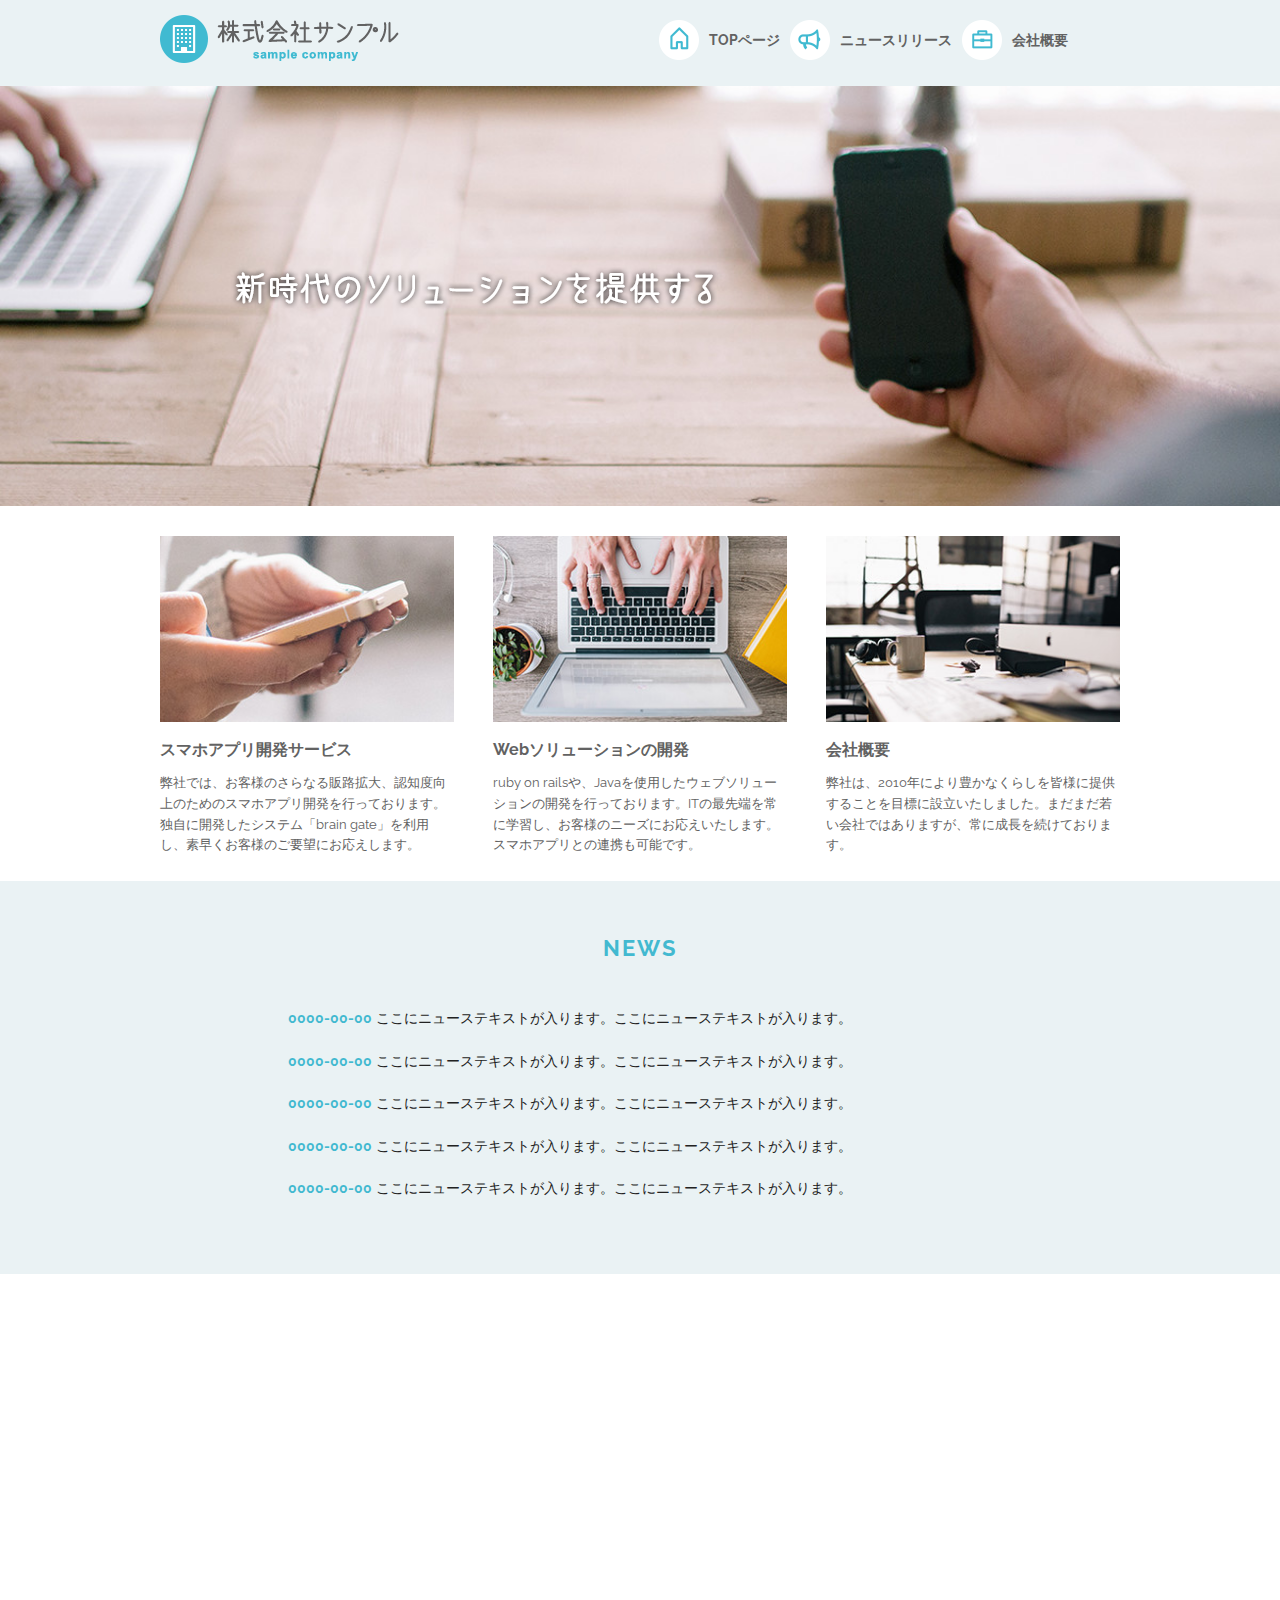
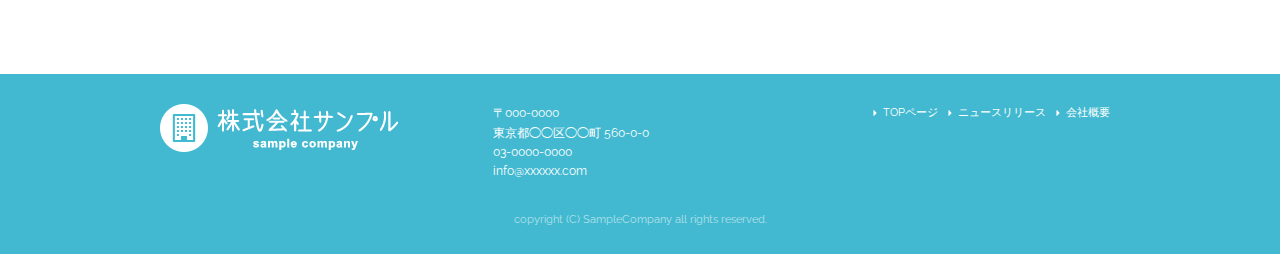
<file: index.html>
<!DOCTYPE html>
<html lang="ja">
<head>

  <!-- Basic Page Needs
  –––––––––––––––––––––––––––––––––––––––––––––––––– -->
  <meta charset="utf-8">
  <title>株式会社サンプル</title>
  <meta name="description" content="">
  <meta name="author" content="">

  <!-- Mobile Specific Metas
  –––––––––––––––––––––––––––––––––––––––––––––––––– -->
  <meta name="viewport" content="width=device-width, initial-scale=1">

  <!-- FONT
  –––––––––––––––––––––––––––––––––––––––––––––––––– -->
  <link href="//fonts.googleapis.com/css?family=Raleway:400,300,600" rel="stylesheet" type="text/css">

  <!-- CSS
  –––––––––––––––––––––––––––––––––––––––––––––––––– -->
  <link rel="stylesheet" href="css/normalize.css">
  <link rel="stylesheet" href="css/skeleton.css">
  <link rel="stylesheet" href="css/style.css">

  <!-- Favicon
  –––––––––––––––––––––––––––––––––––––––––––––––––– -->
  <link rel="icon" type="image/png" href="images/favicon.png">

</head>
<body>

  <!-- Primary Page Layout
  –––––––––––––––––––––––––––––––––––––––––––––––––– -->
<header>
  <div id="header_in" class="container">
    <div class="row">
      <div class="six columns logo">

        <h1><a href="index.html"><img class="u-max-full-width" src="images/top/logo.png" alt="株式会社サンプル" srcset="images/top/logo@2x.png 2x" /></a></h1>

      </div>
      <div class="six columns navi">

        <div class="sp_navi">
          <img id="sp_navi_btn" class="u-max-full-width" src="images/top/sp_navi.png" alt="sp_navi" srcset="images/top/sp_navi@2x.png 2x" />

          <ul class="sp_navi_li">
            <li><a href="index.html">TOPページ</a></li>
            <li><a href="news.html">ニュースリリース</a></li>
            <li><a href="company.html">会社概要</a></li>
          </ul>
        </div>
        <!-- sp_navi -->

        <div class="pc_navi">

          <ul class="pc_navi_li">
            <li class="navi_toppage"><a href="index.html">TOPページ</a></li>
            <li class="navi_news"><a href="news.html">ニュースリリース</a></li>
            <li class="navi_company"><a href="company.html">会社概要</a></li>
          </ul>

        </div>
        <!-- pc_navi -->

      </div>
    </div>
    <!-- row -->
  </div>
  <!-- header_in -->
</header>


<div id="cover_area">
  <div class="container">

    <div class="row">
      <div class="twelve columns">

        <img class="u-max-full-width" src="images/top/cover_read.png" alt="新時代のソリューションを提供する" srcset="images/top/cover_read@2x.png 2x" />

      </div>
    </div>

  </div>
</div>
<!-- #cover -->



<div id="service_area">

  <div class="container">
    <div class="row">

      <div class="four columns">

        <img class="u-max-full-width" src="images/top/service_01.jpg" alt="スマホアプリ開発サービス" srcset="images/top/service_01@2x.jpg 2x" />

        <div class="service_title">スマホアプリ開発サービス</div>
        <p>弊社では、お客様のさらなる販路拡大、認知度向上のためのスマホアプリ開発を行っております。独自に開発したシステム「brain gate」を利用し、素早くお客様のご要望にお応えします。</p>

      </div><!-- column -->
      <div class="four columns">

        <img class="u-max-full-width" src="images/top/service_02.jpg" alt="Webソリューションの開発" srcset="images/top/service_02@2x.jpg 2x" />

        <div class="service_title">Webソリューションの開発</div>
        <p>ruby on railsや、Javaを使用したウェブソリューションの開発を行っております。ITの最先端を常に学習し、お客様のニーズにお応えいたします。スマホアプリとの連携も可能です。</p>

      </div><!-- column -->
      <div class="four columns">

        <img class="u-max-full-width" src="images/top/service_03.jpg" alt="会社概要" srcset="images/top/service_03@2x.jpg 2x" />

        <div class="service_title">会社概要</div>
        <p>弊社は、2010年により豊かなくらしを皆様に提供することを目標に設立いたしました。まだまだ若い会社ではありますが、常に成長を続けております。</p>

      </div><!-- column -->

    </div>
  </div>

</div>
<!-- #service_area -->

<div id="news_area">

  <div class="container">
    <div class="row">

      <div class="twelve columns">

        <div class="news_title">NEWS</div>

        <ul class="news_lists">
          <li><span>0000-00-00</span> ここにニューステキストが入ります。ここにニューステキストが入ります。</li>
          <li><span>0000-00-00</span> ここにニューステキストが入ります。ここにニューステキストが入ります。</li>
          <li><span>0000-00-00</span> ここにニューステキストが入ります。ここにニューステキストが入ります。</li>
          <li><span>0000-00-00</span> ここにニューステキストが入ります。ここにニューステキストが入ります。</li>
          <li><span>0000-00-00</span> ここにニューステキストが入ります。ここにニューステキストが入ります。</li>
        </ul>

      </div>

    </div>
  </div>

</div>
<!-- #news_area -->

<div id="googlemap_area">


  <script src="//maps.google.com/maps/api/js?sensor=true"></script>
  <script type="text/javascript">
  function googleMap() {
  var latlng = new google.maps.LatLng(35.6694293,139.7189323);/* 座標 */
  var myOptions = {
  zoom: 16, /*拡大比率*/
  center: latlng,
  scrollwheel: false,
  disableDoubleClickZoom: true,
  draggable: false,
  mapTypeControlOptions: { mapTypeIds: ['style', google.maps.MapTypeId.ROADMAP] }
  };
  var map = new google.maps.Map(document.getElementById('map1'), myOptions);
  /*アイコン設定*/
  var icon = new google.maps.MarkerImage('images/top/pin.png',/*画像url*/
  new google.maps.Size(48,56),/*アイコンサイズ*/
  new google.maps.Point(0,0)/*アイコン位置*/
  );
  var markerOptions = {
  position: latlng,
  map: map,
  icon: icon,
  title: '株式会社サンプル',/*タイトル*/
  animation: google.maps.Animation.DROP/*アニメーション*/
  };
  var marker = new google.maps.Marker(markerOptions);
  /*取得スタイルの貼り付け*/
  var styleOptions = [
  {
  "stylers": [
  { "hue": '#eaf2f4' }
  ]
  }
  ];
  var styledMapOptions = { name: '株式会社サンプル' }/*地図右上のタイトル*/
  var sampleType = new google.maps.StyledMapType(styleOptions, styledMapOptions);
  map.mapTypes.set('style', sampleType);
  map.setMapTypeId('style');
  };
  google.maps.event.addDomListener(window, 'load', function() {
  googleMap();
  });
  </script>
  <div id="map1" style="width:100%; height:400px; margin:0 auto;"></div>


</div>
<!-- #googlemap_area -->

<footer>
  <div class="container">
    <div class="row">
      <div class="four columns sp">
        <img class="u-max-full-width" src="images/top/footer_logo.png" alt="株式会社サンプル" srcset="images/top/footer_logo@2x.png 2x" />
      </div>
      <!-- columns -->
      <div class="four columns foot_address sp">
        〒000-0000<br />
        東京都◯◯区◯◯町 560-0-0<br />
        03-0000-0000<br />
        info@xxxxxx.com
      </div>
      <!-- columns -->
      <div class="four columns">
        <ul class="foot_navi">
          <li><a href="">TOPページ</a></li>
          <li><a href="">ニュースリリース</a></li>
          <li><a href="">会社概要</a></li>
        </ul>
      </div>
      <!-- columns -->
    </div>
    <!-- row -->

    <div class="row">
      <div class="twelve columns sp">
        <p class="copy">copyright (C) SampleCompany all rights reserved.</p>
      </div>
      <!-- columns -->
    </div>
    <!-- row -->
  </div>
</footer>
<!-- //footer -->


<!-- End Document
  –––––––––––––––––––––––––––––––––––––––––––––––––– -->

<script type="text/javascript" src="//ajax.googleapis.com/ajax/libs/jquery/1.10.2/jquery.min.js"></script>

<script>
  $(function(){

    $(document).ready(function(){

      $("#sp_navi_btn").click(function () {
        $(this).next().slideToggle();
      });

    });

  });
</script>


</body>
</html>
</file>
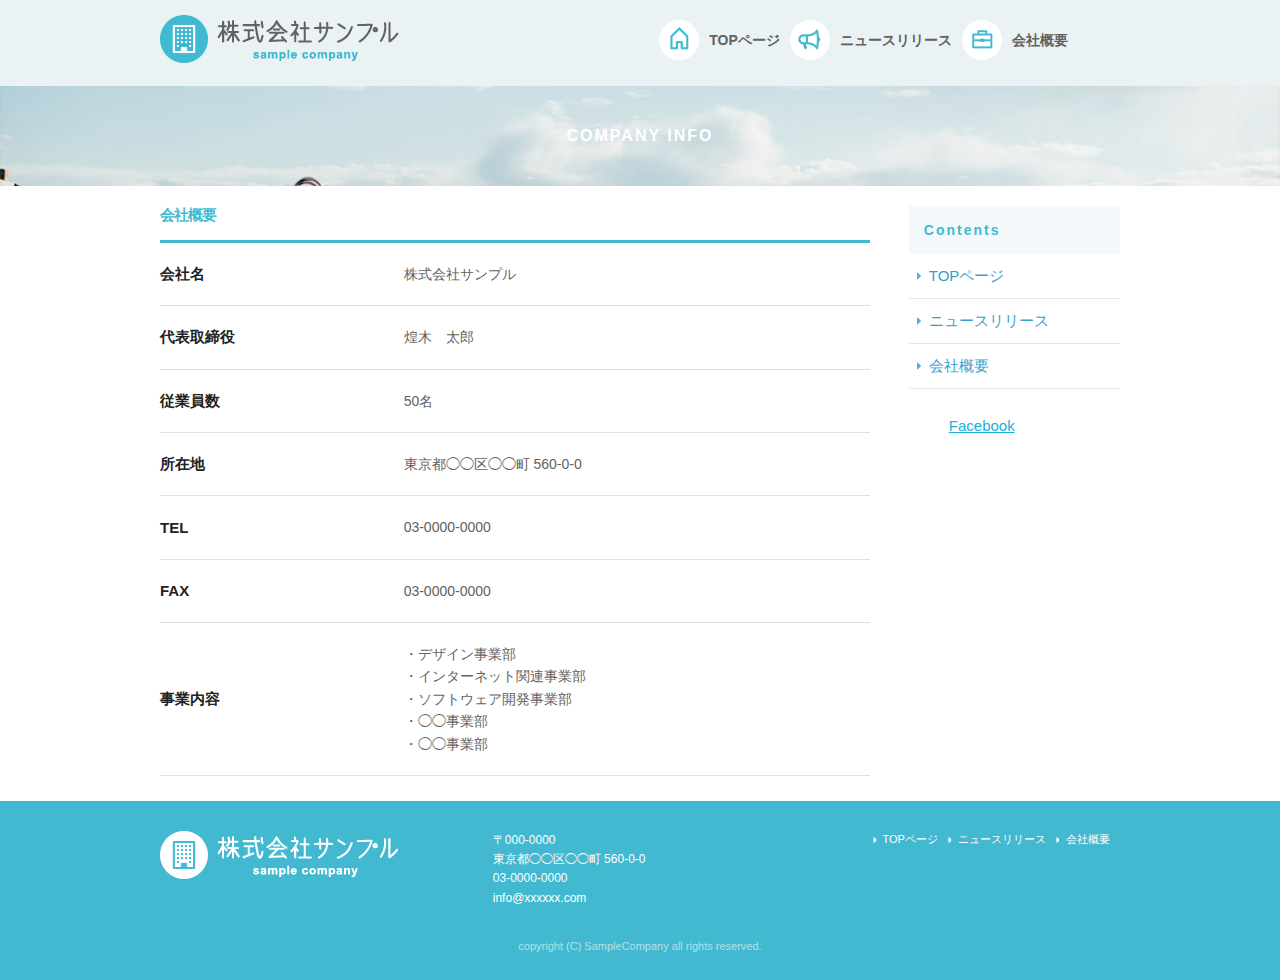
<file: company.html>
<!DOCTYPE html>
<html lang="ja">
<head>

  <!-- Basic Page Needs
  –––––––––––––––––––––––––––––––––––––––––––––––––– -->
  <meta charset="utf-8">
  <title>株式会社サンプル</title>
  <meta name="description" content="">
  <meta name="author" content="">

  <!-- Mobile Specific Metas
  –––––––––––––––––––––––––––––––––––––––––––––––––– -->
  <meta name="viewport" content="width=device-width, initial-scale=1">

  <!-- FONT
  –––––––––––––––––––––––––––––––––––––––––––––––––– -->
  

  <!-- CSS
  –––––––––––––––––––––––––––––––––––––––––––––––––– -->
  <link rel="stylesheet" href="css/normalize.css">
  <link rel="stylesheet" href="css/skeleton.css">
  <link rel="stylesheet" href="css/style.css">

  <!-- Favicon
  –––––––––––––––––––––––––––––––––––––––––––––––––– -->
  <link rel="icon" type="image/png" href="images/favicon.png">

</head>
<body>

  <!-- Primary Page Layout
  –––––––––––––––––––––––––––––––––––––––––––––––––– -->
<header>
  <div id="header_in" class="container">
    <div class="row">
      <div class="six columns logo">
        <h1><a href="index.html"><img class="u-max-full-width" src="images/top/logo.png" alt="株式会社サンプル" srcset="images/top/logo@2x.png 2x" /></a></h1>
      </div>
      <div class="six columns navi">
        <div class="sp_navi">
          <img id="sp_navi_btn" class="u-max-full-width" src="images/top/sp_navi.png" alt="sp_navi" srcset="images/top/sp_navi@2x.png 2x" />
          <ul class="sp_navi_li">
            <li><a href="index.html">TOPページ</a></li>
            <li><a href="news.html">ニュースリリース</a></li>
            <li><a href="company.html">会社概要</a></li>
          </ul>
        </div>
        <!-- sp_navi -->
        <div class="pc_navi">
          <ul class="pc_navi_li">
            <li class="navi_toppage"><a href="index.html">TOPページ</a></li>
            <li class="navi_news"><a href="news.html">ニュースリリース</a></li>
            <li class="navi_company"><a href="company.html">会社概要</a></li>
          </ul>
        </div>
        <!-- pc_navi -->
      </div>
    </div>
    <!-- row -->
  </div>
  <!-- header_in -->
</header>
<div id="sub_cover">
    <div class=container>
        <div class="row">
            <div class="twelve columns">
               <h2>COMPANY INFO</h2> 
            </div>
        </div><!--row-->
    </div><!--sub_container-->
</div><!--sub_cover-->
<div id="contents">
   <div class="container"> 
        <div id="row">
            <div id="main" class="nine columns">
                <h2 class="company_title">会社概要</h2>
                <table class="u-full-width">
                    <tbody>
              <tr>
                <th>会社名</th>
                <td>株式会社サンプル</td>
              </tr>
              <tr>
                <th>代表取締役</th>
                <td>煌木　太郎</td>
              </tr>
              <tr>
                <th>従業員数</th>
                <td>50名</td>
              </tr>
              <tr>
                <th>所在地</th>
                <td>東京都◯◯区◯◯町 560-0-0</td>
              </tr>
              <tr>
                <th>TEL</th>
                <td>03-0000-0000</td>
              </tr>
              <tr>
                <th>FAX</th>
                <td>03-0000-0000</td>
              </tr>
              <tr>
                <th>事業内容</th>
                <td>
                  ・デザイン事業部<br />
                  ・インターネット関連事業部<br />
                  ・ソフトウェア開発事業部<br />
                  ・◯◯事業部<br />
                  ・◯◯事業部
                </td>
              </tr>
              </tbody>
            </table>
            </div><!--main-->
            <div id="sideber" class="three columns">
                <div class="pc_sidemenu">
                    <h3>Contents</h3>
                    <ul>
                        <li><a href="index.html">TOPページ</a></li>
                        <li><a href="news.html">ニュースリリース</a></li>
                        <li><a href="company.html">会社概要</a></li>
                    </ul>
                </div><!--pc_sidemenu-->
                <div class="fb-page" data-href="https://www.facebook.com/facebook" data-tabs="timeline" data-height="300" data-small-header="false" data-adapt-container-width="true" data-hide-cover="false" data-show-facepile="false"><div class="fb-xfbml-parse-ignore"><blockquote cite="https://www.facebook.com/facebook"><a href="https://www.facebook.com/facebook">Facebook</a></blockquote></div></div>
            </div><!--sideber-->
        </div><!--row-->
    </div><!--cantainer-->
</div><!--contents-->
<footer>
  <div class="container">
    <div class="row">
      <div class="four columns sp">
        <img class="u-max-full-width" src="images/top/footer_logo.png" alt="株式会社サンプル" srcset="images/top/footer_logo@2x.png 2x" />
      </div>
      <!-- columns -->
      <div class="four columns foot_address sp">
        〒000-0000<br />
        東京都◯◯区◯◯町 560-0-0<br />
        03-0000-0000<br />
        info@xxxxxx.com
      </div>
      <!-- columns -->
      <div class="four columns">
        <ul class="foot_navi">
          <li><a href="">TOPページ</a></li>
          <li><a href="">ニュースリリース</a></li>
          <li><a href="">会社概要</a></li>
        </ul>
      </div>
      <!-- columns -->
    </div>
    <!-- row -->

    <div class="row">
      <div class="twelve columns sp">
        <p class="copy">copyright (C) SampleCompany all rights reserved.</p>
      </div>
      <!-- columns -->
    </div>
    <!-- row -->
  </div>
</footer>
<!-- //footer -->


<!-- End Document
  –––––––––––––––––––––––––––––––––––––––––––––––––– -->

<script type="text/javascript" src="//ajax.googleapis.com/ajax/libs/jquery/1.10.2/jquery.min.js"></script>

<script>
  $(function(){

    $(document).ready(function(){

      $("#sp_navi_btn").click(function () {
        $(this).next().slideToggle();
      });

    });

  });
</script>
<script>(function(d, s, id) {
  var js, fjs = d.getElementsByTagName(s)[0];
  if (d.getElementById(id)) return;
  js = d.createElement(s); js.id = id;
  js.src = "//connect.facebook.net/ja_JP/sdk.js#xfbml=1&version=v2.8";
  fjs.parentNode.insertBefore(js, fjs);
}(document, 'script', 'facebook-jssdk'));</script>


</body>
</html>
</file>
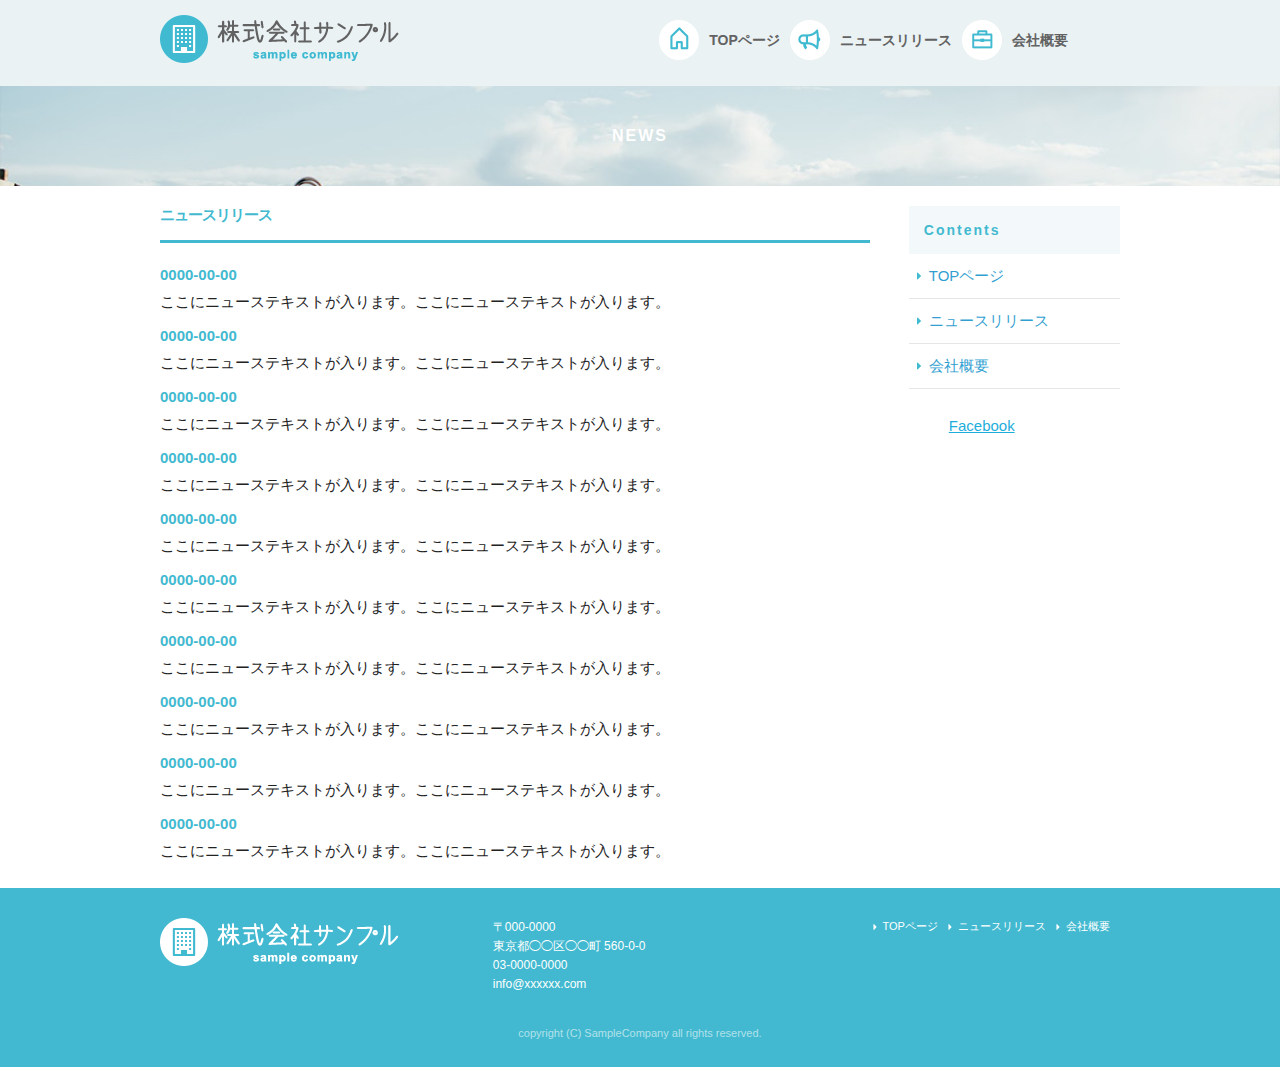
<file: news.html>
<!DOCTYPE html>
<html lang="ja">
<head>

  <!-- Basic Page Needs
  –––––––––––––––––––––––––––––––––––––––––––––––––– -->
  <meta charset="utf-8">
  <title>株式会社サンプル</title>
  <meta name="description" content="">
  <meta name="author" content="">

  <!-- Mobile Specific Metas
  –––––––––––––––––––––––––––––––––––––––––––––––––– -->
  <meta name="viewport" content="width=device-width, initial-scale=1">

  <!-- FONT
  –––––––––––––––––––––––––––––––––––––––––––––––––– -->
  

  <!-- CSS
  –––––––––––––––––––––––––––––––––––––––––––––––––– -->
  <link rel="stylesheet" href="css/normalize.css">
  <link rel="stylesheet" href="css/skeleton.css">
  <link rel="stylesheet" href="css/style.css">

  <!-- Favicon
  –––––––––––––––––––––––––––––––––––––––––––––––––– -->
  <link rel="icon" type="image/png" href="images/favicon.png">

</head>
<body>

  <!-- Primary Page Layout
  –––––––––––––––––––––––––––––––––––––––––––––––––– -->
<header>
  <div id="header_in" class="container">
    <div class="row">
      <div class="six columns logo">
        <h1><a href="index.html"><img class="u-max-full-width" src="images/top/logo.png" alt="株式会社サンプル" srcset="images/top/logo@2x.png 2x" /></a></h1>
      </div>
      <div class="six columns navi">
        <div class="sp_navi">
          <img id="sp_navi_btn" class="u-max-full-width" src="images/top/sp_navi.png" alt="sp_navi" srcset="images/top/sp_navi@2x.png 2x" />
          <ul class="sp_navi_li">
            <li><a href="index.html">TOPページ</a></li>
            <li><a href="news.html">ニュースリリース</a></li>
            <li><a href="company.html">会社概要</a></li>
          </ul>
        </div>
        <!-- sp_navi -->
        <div class="pc_navi">
          <ul class="pc_navi_li">
            <li class="navi_toppage"><a href="index.html">TOPページ</a></li>
            <li class="navi_news"><a href="news.html">ニュースリリース</a></li>
            <li class="navi_company"><a href="company.html">会社概要</a></li>
          </ul>
        </div>
        <!-- pc_navi -->
      </div>
    </div>
    <!-- row -->
  </div>
  <!-- header_in -->
</header>
<div id="sub_cover">
    <div class=container>
        <div class="row">
            <div class="twelve columns">
               <h2>NEWS</h2> 
            </div>
        </div><!--row-->
    </div><!--sub_container-->
</div><!--sub_cover-->
<div id="contents">
   <div class="container"> 
        <div id="row">
            <div id="main" class="nine columns">
                <h2>ニュースリリース</h2>
                <ul class="news_li">
                    <li><span>0000-00-00</span>ここにニューステキストが入ります。ここにニューステキストが入ります。</li>
                    <li><span>0000-00-00</span>ここにニューステキストが入ります。ここにニューステキストが入ります。</li>
                    <li><span>0000-00-00</span>ここにニューステキストが入ります。ここにニューステキストが入ります。</li>
                    <li><span>0000-00-00</span>ここにニューステキストが入ります。ここにニューステキストが入ります。</li>
                    <li><span>0000-00-00</span>ここにニューステキストが入ります。ここにニューステキストが入ります。</li>
                    <li><span>0000-00-00</span>ここにニューステキストが入ります。ここにニューステキストが入ります。</li>
                    <li><span>0000-00-00</span>ここにニューステキストが入ります。ここにニューステキストが入ります。</li>
                    <li><span>0000-00-00</span>ここにニューステキストが入ります。ここにニューステキストが入ります。</li>
                    <li><span>0000-00-00</span>ここにニューステキストが入ります。ここにニューステキストが入ります。</li>
                    <li><span>0000-00-00</span>ここにニューステキストが入ります。ここにニューステキストが入ります。</li>
                </ul>
            </div><!--main-->
            <div id="sideber" class="three columns">
                <div class="pc_sidemenu">
                    <h3>Contents</h3>
                    <ul>
                        <li><a href="index.html">TOPページ</a></li>
                        <li><a href="news.html">ニュースリリース</a></li>
                        <li><a href="company.html">会社概要</a></li>
                    </ul>
                </div><!--pc_sidemenu-->
                <div class="fb-page" data-href="https://www.facebook.com/facebook" data-tabs="timeline" data-height="300" data-small-header="false" data-adapt-container-width="true" data-hide-cover="false" data-show-facepile="false"><div class="fb-xfbml-parse-ignore"><blockquote cite="https://www.facebook.com/facebook"><a href="https://www.facebook.com/facebook">Facebook</a></blockquote></div></div>
            </div><!--sideber-->
        </div><!--row-->
    </div><!--cantainer-->
</div><!--contents-->
<footer>
  <div class="container">
    <div class="row">
      <div class="four columns sp">
        <img class="u-max-full-width" src="images/top/footer_logo.png" alt="株式会社サンプル" srcset="images/top/footer_logo@2x.png 2x" />
      </div>
      <!-- columns -->
      <div class="four columns foot_address sp">
        〒000-0000<br />
        東京都◯◯区◯◯町 560-0-0<br />
        03-0000-0000<br />
        info@xxxxxx.com
      </div>
      <!-- columns -->
      <div class="four columns">
        <ul class="foot_navi">
          <li><a href="">TOPページ</a></li>
          <li><a href="">ニュースリリース</a></li>
          <li><a href="">会社概要</a></li>
        </ul>
      </div>
      <!-- columns -->
    </div>
    <!-- row -->

    <div class="row">
      <div class="twelve columns sp">
        <p class="copy">copyright (C) SampleCompany all rights reserved.</p>
      </div>
      <!-- columns -->
    </div>
    <!-- row -->
  </div>
</footer>
<!-- //footer -->


<!-- End Document
  –––––––––––––––––––––––––––––––––––––––––––––––––– -->

<script type="text/javascript" src="//ajax.googleapis.com/ajax/libs/jquery/1.10.2/jquery.min.js"></script>

<script>
  $(function(){

    $(document).ready(function(){

      $("#sp_navi_btn").click(function () {
        $(this).next().slideToggle();
      });

    });

  });
</script>
<script>(function(d, s, id) {
  var js, fjs = d.getElementsByTagName(s)[0];
  if (d.getElementById(id)) return;
  js = d.createElement(s); js.id = id;
  js.src = "//connect.facebook.net/ja_JP/sdk.js#xfbml=1&version=v2.8";
  fjs.parentNode.insertBefore(js, fjs);
}(document, 'script', 'facebook-jssdk'));</script>



</body>
</html>
</file>
<file: css/skeleton.css>
/*
* Skeleton V2.0.4
* Copyright 2014, Dave Gamache
* www.getskeleton.com
* Free to use under the MIT license.
* http://www.opensource.org/licenses/mit-license.php
* 12/29/2014
*/


/* Table of contents
––––––––––––––––––––––––––––––––––––––––––––––––––
- Grid
- Base Styles
- Typography
- Links
- Buttons
- Forms
- Lists
- Code
- Tables
- Spacing
- Utilities
- Clearing
- Media Queries
*/


/* Grid
–––––––––––––––––––––––––––––––––––––––––––––––––– */
.container {
  position: relative;
  width: 100%;
  max-width: 960px;
  margin: 0 auto;
  padding: 0 20px;
  box-sizing: border-box; }
.column,
.columns {
  width: 100%;
  float: left;
  box-sizing: border-box; }

/* For devices larger than 400px */
@media (min-width: 400px) {
  .container {
    width: 85%;
    padding: 0; }
}

/* For devices larger than 550px */
@media (min-width: 550px) {
  .container {
    width: 80%; }
  .column,
  .columns {
    margin-left: 4%; }
  .column:first-child,
  .columns:first-child {
    margin-left: 0; }

  .one.column,
  .one.columns                    { width: 4.66666666667%; }
  .two.columns                    { width: 13.3333333333%; }
  .three.columns                  { width: 22%;            }
  .four.columns                   { width: 30.6666666667%; }
  .five.columns                   { width: 39.3333333333%; }
  .six.columns                    { width: 48%;            }
  .seven.columns                  { width: 56.6666666667%; }
  .eight.columns                  { width: 65.3333333333%; }
  .nine.columns                   { width: 74.0%;          }
  .ten.columns                    { width: 82.6666666667%; }
  .eleven.columns                 { width: 91.3333333333%; }
  .twelve.columns                 { width: 100%; margin-left: 0; }

  .one-third.column               { width: 30.6666666667%; }
  .two-thirds.column              { width: 65.3333333333%; }

  .one-half.column                { width: 48%; }

  /* Offsets */
  .offset-by-one.column,
  .offset-by-one.columns          { margin-left: 8.66666666667%; }
  .offset-by-two.column,
  .offset-by-two.columns          { margin-left: 17.3333333333%; }
  .offset-by-three.column,
  .offset-by-three.columns        { margin-left: 26%;            }
  .offset-by-four.column,
  .offset-by-four.columns         { margin-left: 34.6666666667%; }
  .offset-by-five.column,
  .offset-by-five.columns         { margin-left: 43.3333333333%; }
  .offset-by-six.column,
  .offset-by-six.columns          { margin-left: 52%;            }
  .offset-by-seven.column,
  .offset-by-seven.columns        { margin-left: 60.6666666667%; }
  .offset-by-eight.column,
  .offset-by-eight.columns        { margin-left: 69.3333333333%; }
  .offset-by-nine.column,
  .offset-by-nine.columns         { margin-left: 78.0%;          }
  .offset-by-ten.column,
  .offset-by-ten.columns          { margin-left: 86.6666666667%; }
  .offset-by-eleven.column,
  .offset-by-eleven.columns       { margin-left: 95.3333333333%; }

  .offset-by-one-third.column,
  .offset-by-one-third.columns    { margin-left: 34.6666666667%; }
  .offset-by-two-thirds.column,
  .offset-by-two-thirds.columns   { margin-left: 69.3333333333%; }

  .offset-by-one-half.column,
  .offset-by-one-half.columns     { margin-left: 52%; }

}


/* Base Styles
–––––––––––––––––––––––––––––––––––––––––––––––––– */
/* NOTE
html is set to 62.5% so that all the REM measurements throughout Skeleton
are based on 10px sizing. So basically 1.5rem = 15px :) */
html {
  font-size: 62.5%; }
body {
  font-size: 1.5em; /* currently ems cause chrome bug misinterpreting rems on body element */
  line-height: 1.6;
  font-weight: 400;
  font-family: "Raleway", "HelveticaNeue", "Helvetica Neue", Helvetica, Arial, sans-serif;
  color: #222; }


/* Typography
–––––––––––––––––––––––––––––––––––––––––––––––––– */
h1, h2, h3, h4, h5, h6 {
  margin-top: 0;
  margin-bottom: 2rem;
  font-weight: 300; }
h1 { font-size: 4.0rem; line-height: 1.2;  letter-spacing: -.1rem;}
h2 { font-size: 3.6rem; line-height: 1.25; letter-spacing: -.1rem; }
h3 { font-size: 3.0rem; line-height: 1.3;  letter-spacing: -.1rem; }
h4 { font-size: 2.4rem; line-height: 1.35; letter-spacing: -.08rem; }
h5 { font-size: 1.8rem; line-height: 1.5;  letter-spacing: -.05rem; }
h6 { font-size: 1.5rem; line-height: 1.6;  letter-spacing: 0; }

/* Larger than phablet */
@media (min-width: 550px) {
  h1 { font-size: 5.0rem; }
  h2 { font-size: 4.2rem; }
  h3 { font-size: 3.6rem; }
  h4 { font-size: 3.0rem; }
  h5 { font-size: 2.4rem; }
  h6 { font-size: 1.5rem; }
}

p {
  margin-top: 0; }


/* Links
–––––––––––––––––––––––––––––––––––––––––––––––––– */
a {
  color: #1EAEDB; }
a:hover {
  color: #0FA0CE; }


/* Buttons
–––––––––––––––––––––––––––––––––––––––––––––––––– */
.button,
button,
input[type="submit"],
input[type="reset"],
input[type="button"] {
  display: inline-block;
  height: 38px;
  padding: 0 30px;
  color: #555;
  text-align: center;
  font-size: 11px;
  font-weight: 600;
  line-height: 38px;
  letter-spacing: .1rem;
  text-transform: uppercase;
  text-decoration: none;
  white-space: nowrap;
  background-color: transparent;
  border-radius: 4px;
  border: 1px solid #bbb;
  cursor: pointer;
  box-sizing: border-box; }
.button:hover,
button:hover,
input[type="submit"]:hover,
input[type="reset"]:hover,
input[type="button"]:hover,
.button:focus,
button:focus,
input[type="submit"]:focus,
input[type="reset"]:focus,
input[type="button"]:focus {
  color: #333;
  border-color: #888;
  outline: 0; }
.button.button-primary,
button.button-primary,
input[type="submit"].button-primary,
input[type="reset"].button-primary,
input[type="button"].button-primary {
  color: #FFF;
  background-color: #33C3F0;
  border-color: #33C3F0; }
.button.button-primary:hover,
button.button-primary:hover,
input[type="submit"].button-primary:hover,
input[type="reset"].button-primary:hover,
input[type="button"].button-primary:hover,
.button.button-primary:focus,
button.button-primary:focus,
input[type="submit"].button-primary:focus,
input[type="reset"].button-primary:focus,
input[type="button"].button-primary:focus {
  color: #FFF;
  background-color: #1EAEDB;
  border-color: #1EAEDB; }


/* Forms
–––––––––––––––––––––––––––––––––––––––––––––––––– */
input[type="email"],
input[type="number"],
input[type="search"],
input[type="text"],
input[type="tel"],
input[type="url"],
input[type="password"],
textarea,
select {
  height: 38px;
  padding: 6px 10px; /* The 6px vertically centers text on FF, ignored by Webkit */
  background-color: #fff;
  border: 1px solid #D1D1D1;
  border-radius: 4px;
  box-shadow: none;
  box-sizing: border-box; }
/* Removes awkward default styles on some inputs for iOS */
input[type="email"],
input[type="number"],
input[type="search"],
input[type="text"],
input[type="tel"],
input[type="url"],
input[type="password"],
textarea {
  -webkit-appearance: none;
     -moz-appearance: none;
          appearance: none; }
textarea {
  min-height: 65px;
  padding-top: 6px;
  padding-bottom: 6px; }
input[type="email"]:focus,
input[type="number"]:focus,
input[type="search"]:focus,
input[type="text"]:focus,
input[type="tel"]:focus,
input[type="url"]:focus,
input[type="password"]:focus,
textarea:focus,
select:focus {
  border: 1px solid #33C3F0;
  outline: 0; }
label,
legend {
  display: block;
  margin-bottom: .5rem;
  font-weight: 600; }
fieldset {
  padding: 0;
  border-width: 0; }
input[type="checkbox"],
input[type="radio"] {
  display: inline; }
label > .label-body {
  display: inline-block;
  margin-left: .5rem;
  font-weight: normal; }


/* Lists
–––––––––––––––––––––––––––––––––––––––––––––––––– */
ul {
  list-style: circle inside; }
ol {
  list-style: decimal inside; }
ol, ul {
  padding-left: 0;
  margin-top: 0; }
ul ul,
ul ol,
ol ol,
ol ul {
  margin: 1.5rem 0 1.5rem 3rem;
  font-size: 90%; }
li {
  margin-bottom: 1rem; }


/* Code
–––––––––––––––––––––––––––––––––––––––––––––––––– */
code {
  padding: .2rem .5rem;
  margin: 0 .2rem;
  font-size: 90%;
  white-space: nowrap;
  background: #F1F1F1;
  border: 1px solid #E1E1E1;
  border-radius: 4px; }
pre > code {
  display: block;
  padding: 1rem 1.5rem;
  white-space: pre; }


/* Tables
–––––––––––––––––––––––––––––––––––––––––––––––––– */
th,
td {
  padding: 12px 15px;
  text-align: left;
  border-bottom: 1px solid #E1E1E1; }
th:first-child,
td:first-child {
  padding-left: 0; }
th:last-child,
td:last-child {
  padding-right: 0; }


/* Spacing
–––––––––––––––––––––––––––––––––––––––––––––––––– */
button,
.button {
  margin-bottom: 1rem; }
input,
textarea,
select,
fieldset {
  margin-bottom: 1.5rem; }
pre,
blockquote,
dl,
figure,
table,
p,
ul,
ol,
form {
  margin-bottom: 2.5rem; }


/* Utilities
–––––––––––––––––––––––––––––––––––––––––––––––––– */
.u-full-width {
  width: 100%;
  box-sizing: border-box; }
.u-max-full-width {
  max-width: 100%;
  box-sizing: border-box; }
.u-pull-right {
  float: right; }
.u-pull-left {
  float: left; }


/* Misc
–––––––––––––––––––––––––––––––––––––––––––––––––– */
hr {
  margin-top: 3rem;
  margin-bottom: 3.5rem;
  border-width: 0;
  border-top: 1px solid #E1E1E1; }


/* Clearing
–––––––––––––––––––––––––––––––––––––––––––––––––– */

/* Self Clearing Goodness */
.container:after,
.row:after,
.u-cf {
  content: "";
  display: table;
  clear: both; }


/* Media Queries
–––––––––––––––––––––––––––––––––––––––––––––––––– */
/*
Note: The best way to structure the use of media queries is to create the queries
near the relevant code. For example, if you wanted to change the styles for buttons
on small devices, paste the mobile query code up in the buttons section and style it
there.
*/


/* Larger than mobile */
@media (min-width: 400px) {}

/* Larger than phablet (also point when grid becomes active) */
@media (min-width: 550px) {}

/* Larger than tablet */
@media (min-width: 750px) {}

/* Larger than desktop */
@media (min-width: 1000px) {}

/* Larger than Desktop HD */
@media (min-width: 1200px) {}
</file>
<file: css/style.css>
html {
  font-size: 62.5%; }

body {
    font-size: 1.5em;
    line-height: 1.6;
    font-weight: 400;
    font-family: "Raleway", "HelveticaNeue", "Helvetica Neue", Helvetica, Arial, sans-serif;
    color: #222;
}
/**************************************/
header {
  background: #eaf2f4; }
  header #header_in {
    padding-top: 10px;
    padding-bottom: 4px; }
  @media (max-width: 550px) {
    header .logo {
      width: 190px; }
    header .navi {
      width: 40px;
      float: right; } }
  header .sp_navi_li {
    width: 180px;
    position: absolute;
    top: 50px;
    right: 2%;
    border: 1px solid #eee;
    background: white;
    margin: 0;
    padding: 0;
    display: none;
    z-index: 100; }
    header .sp_navi_li li {
      list-style: none;
      margin: 0;
      padding: 0; }
      header .sp_navi_li li a {
        display: block;
        padding: 10px 8px;
        border-bottom: 1px solid #eee;
        font-size: 14px;
        text-decoration: none; }
  @media (min-width: 550px) {
    header .sp_navi {
      display: none; }
    header #header_in {
      padding: 15px 0 10px 0; }
    header .pc_navi_li {
      margin: 0;
      padding: 0; }
      header .pc_navi_li li {
        list-style: none;
        margin: 5px 0 0 0;
        padding: 0; }
        header .pc_navi_li li a {
          color: #626262;
          text-decoration: none;
          font-weight: bold;
          font-size: 14px;
          font-size: 1.4rem;
          float: left;
          padding-right: 10px; }
        header .pc_navi_li li a:hover {
          color: #42b9d0; }
      header .pc_navi_li li.navi_toppage a {
        background-repeat: no-repeat;
        display: inline-block;
        line-height: 40px;
        padding-left: 50px;
        background-image: url("../images/top/navi_top.png");
        background-size: 40px 40px; } }
    @media screen and (min-width: 550px) and (-webkit-min-device-pixel-ratio: 2), (min-width: 550px) and (min-resolution: 2dppx) {
      header .pc_navi_li li.navi_toppage a {
        background-image: url("../images/top/navi_top@2x.png"); } }
  @media (min-width: 550px) {
      header .pc_navi_li li.navi_news a {
        background-repeat: no-repeat;
        display: inline-block;
        line-height: 40px;
        padding-left: 50px;
        background-image: url("../images/top/navi_news.png");
        background-size: 40px 40px; } }
    @media screen and (min-width: 550px) and (-webkit-min-device-pixel-ratio: 2), (min-width: 550px) and (min-resolution: 2dppx) {
      header .pc_navi_li li.navi_news a {
        background-image: url("../images/top/navi_news@2x.png"); } }
  @media (min-width: 550px) {
      header .pc_navi_li li.navi_company a {
        background-repeat: no-repeat;
        display: inline-block;
        line-height: 40px;
        padding-left: 50px;
        background-image: url("../images/top/navi_company.png");
        background-size: 40px 40px; } }
    @media screen and (min-width: 550px) and (-webkit-min-device-pixel-ratio: 2), (min-width: 550px) and (min-resolution: 2dppx) {
      header .pc_navi_li li.navi_company a {
        background-image: url("../images/top/navi_company@2x.png"); } }

  @media (max-width: 550px) {
    header .pc_navi {
      display: none; } }

#cover_area {
  text-align: center;
  padding: 80px 0;
  background-image: url("../images/top/cover.jpg");
  background-size: cover; }
  @media screen and (-webkit-min-device-pixel-ratio: 2), (min-resolution: 2dppx) {
    #cover_area {
      background-image: url("../images/top/cover@2x.jpg"); } }
  @media (min-width: 550px) {
    #cover_area {
      text-align: left;
      height: 420px;
      padding: 0; }
      #cover_area img {
        margin-top: 180px;
        margin-left: 70px; } }

#service_area {
  padding-top: 20px; }
  @media (min-width: 550px) {
    #service_area {
      padding-top: 30px; } }
  #service_area .columns {
    color: #626262; }
    #service_area .columns .service_title {
      font-size: 18px;
      font-size: 1.8rem;
      font-weight: bold;
      margin-top: 8px; }
    #service_area .columns p {
      font-size: 15px;
      font-size: 1.5rem;
      margin-top: 10px; }
    @media (min-width: 550px) {
      #service_area .columns .service_title {
        font-size: 16px;
        font-size: 1.6rem; }
      #service_area .columns p {
        font-size: 13px;
        font-size: 1.3rem; } }

#news_area {
  background-color: #eaf2f4; }
  @media (min-width: 550px) {
    #news_area .container {
      padding: 0px 10% 50px 10%; } }
  #news_area .news_title {
    text-align: center;
    font-size: 26px;
    font-size: 2.6rem;
    color: #42b9d0;
    padding: 15px 0 10px 0;
    font-weight: bold;
    letter-spacing: 0.2rem; }
  #news_area .news_lists li {
    list-style: none;
    font-size: 15px;
    font-size: 1.5rem; }
    #news_area .news_lists li span {
      color: #42b9d0;
      font-weight: bold;
      display: block;
      margin-bottom: 3px; }
  @media (min-width: 550px) {
    #news_area .news_title {
      text-align: center;
      font-size: 22px;
      font-size: 2.2rem;
      color: #42b9d0;
      padding: 50px 0 41px 0;
      letter-spacing: 0.2rem; }
    #news_area .news_lists li {
      list-style: none;
      font-size: 14px;
      font-size: 1.4rem;
      margin-bottom: 20px; }
      #news_area .news_lists li span {
        color: #42b9d0;
        font-weight: bold;
        display: inline;
        margin-bottom: 0px; } }

footer {
  background-color: #42b9d0;
  color: #fff;
  padding-top: 20px; }
  @media (max-width: 550px) {
    footer .container {
      margin: 0;
      padding: 0; }
    footer .sp {
      padding: 0 6%;
      margin: 0 auto; }
    footer .foot_navi {
      margin-top: 20px; }
      footer .foot_navi li {
        list-style: none;
        margin-bottom: 1px; }
        footer .foot_navi li a {
          color: #42b9d0;
          background-color: #eaf2f4;
          display: block;
          text-align: center;
          font-weight: bold;
          text-decoration: none;
          font-size: 16px;
          font-size: 1.6rem;
          padding: 16px 0; } }
  footer .foot_address {
    font-size: 16px;
    font-size: 1.6rem;
    padding-top: 10px; }
  footer .copy {
    text-align: center;
    font-size: 11px;
    font-size: 1.1rem;
    color: #b2e1ea; }
  @media (min-width: 550px) {
    footer {
      padding-top: 30px; }
      footer .foot_address {
        padding: 0px;
        font-size: 12px;
        font-size: 1.2rem; }
      footer .foot_navi {
        float: right; }
        footer .foot_navi li {
          list-style: none;
          background-repeat: no-repeat;
          background-position: left center;
          display: inline-block;
          float: left;
          margin-right: 10px;
          font-size: 11px;
          font-size: 1.1rem;
          background-image: url("../images/top/foot_arroehead.png");
          background-size: 4px 6px; } }
      @media screen and (min-width: 550px) and (-webkit-min-device-pixel-ratio: 2), (min-width: 550px) and (min-resolution: 2dppx) {
        footer .foot_navi li {
          background-image: url("../images/top/foot_arroehead@2x.png"); } }
  @media (min-width: 550px) {
        footer .foot_navi a {
          color: white;
          padding-left: 10px;
          text-decoration: none; }
        footer .foot_navi a:hover {
          color: #eaf2f4; }
      footer .copy {
        margin-top: 30px; } }
        

#sub_cover {
    padding: 40px 0;
    background-image: url(../images/news/sub_cover.jpg);
    background-size: cover;
    height:20px;
}
.column, .columns {
    width: 100%;
    float: left;
    box-sizing: border-box;
}
#sub_cover h2 {
    text-align: center;
    color: white;
    font-size: 1.6rem;
    font-weight: bold;
    margin:0;
    letter-spacing: 0.2rem;
}
#contents {
    padding-top: 20px;
}
.container {
    position: relative;
    width: 100%;
    max-width: 960px;
    margin: 0 auto;
    padding: 0 20px;
    box-sizing: border-box;
}
.column, .columns {
    width: 100%;
    float: left;
    box-sizing: border-box;
}
#contents #main h2 {
    color: #42b9d0;
    border-bottom: 3px solid #42b9d0;
    font-size: 15px;
    font-size: 1.5rem;
    font-weight: bold;
    padding-bottom: 15px;
}
#contents #main .news_li {
    font-size: 15px;
    font-size: 1.5rem;
}
pre, blockquote, dl, figure, table, p, ul, ol, form {
    margin-bottom: 2.5rem;
}
ol, ul {
    padding-left: 0;
    margin-top: 0;
}
ul {
    list-style: circle inside;
    padding:0;
    margin:0;
}
ul, menu, dir {
    display: block;
    list-style-type: disc;
    -webkit-margin-before: 0em;
    -webkit-margin-after: 1em;
    -webkit-margin-start: 0px;
    -webkit-margin-end: 0px;
}
#contents #main .news_li li {
    list-style: none;
}

#contents #main .news_li li span {
    color: #42b9d0;
    display: block;
    font-weight: bold;
    margin-bottom: 3px;
}

#contents h3 {
    color: #42b9d0;
    font-size: 14px;
    font-size: 1.4rem;
    letter-spacing: 0.2rem;
    font-weight: bold;
    background-color: #f3f9fb;
    padding: 15px;
    margin-bottom: 0px;
}
#sideber li {
    list-style: none;
    display: block;
    border-bottom: 1px solid #e5e5e5;
    background-repeat: no-repeat;
    background-position: 8px center;
    margin-bottom: 0px;
    padding: 10px 10px 10px 20px;
    background-image: url(../images/news/side_arrow.png);
    background-size: 4px 8px;
}
#contents #sideber .pc_sidemenu li a {
    color: #339fd1;
    text-decoration: none;
}
div {
    display: block;
}
.u-full-width {
    width: 100%;
    box-sizing: border-box;
}
pre, blockquote, dl, figure, table, p, ul, ol, form {
    margin-bottom: 2.5rem;
}
table {
    border-collapse: collapse;
    border-spacing: 0;
}
tbody {
    display: table-row-group;
    vertical-align: middle;
    border-color: inherit;
}
tr {
    display: table-row;
    vertical-align: inherit;
    border-color: inherit;
}
#contents #main th {
    padding-right: 20px;
}
td {
    padding: 20px 0;
    color: #626262;
    font-size: 14px;
    font-size: 1.4rem;
}

@media (min-width: 400px){
.container {
    width: 85%;
    padding: 0;
}}

@media screen and (min-width: 550px) and (-webkit-min-device-pixel-ratio: 2), (min-width: 550px) and (min-resolution: 2dppx){
#sub_cover {
    background-image: url(../images/news/sub_cover@2x.jpg);
    height:40px;
    padding: 80px 0;
}
#contents #main .news_li li span {
    display: inline-block;
    margin-bottom: 0;
    padding-right: 10px;
}
.twelve.columns {
    width: 100%;
    margin-left: 0;
}
#sub_cover h2 {
    text-align: center;
    color: white;
    font-size: 3.2rem;
    font-weight: bold;
    margin: 0;
    letter-spacing: 0.2rem;
}
.container {
    width: 80%;
}
#contents #main {
    padding-right: 20px;
}
#main {
    width: 74.0%;
}
.column:first-child, .columns:first-child {
    margin-left: 0;
}
#contents #main h2 {
    font-size: 20px;
    font-size: 2rem;
    padding-bottom: 20px;
}
#contents #main .news_li li {
    list-style: none;
    padding-bottom: 5px;
}
#contents {
    padding-top: 35px;
    padding-bottom: 70px;
}
#sideber {
    width: 22%;
}
#contents #sidebar {
    padding-bottom: 20px;
}

#contents #sidebar .pc_sidemenu li {
    background-image: url(../images/news/side_arrow@2x.png);
}
}
@media screen and (max-width: 550px){
#contents #sideber .pc_sidemenu {
    display: none;
}}

h1{
  padding:0;
  margin:0;
}
#contents #main h2.company_title {
    margin-bottom: 0px;
}
#fb-page{
  width:22%;
}


pc_sidemenu a{
      text-decoration: none;
}
/*# sourceMappingURL=style.css.map */
</file>
